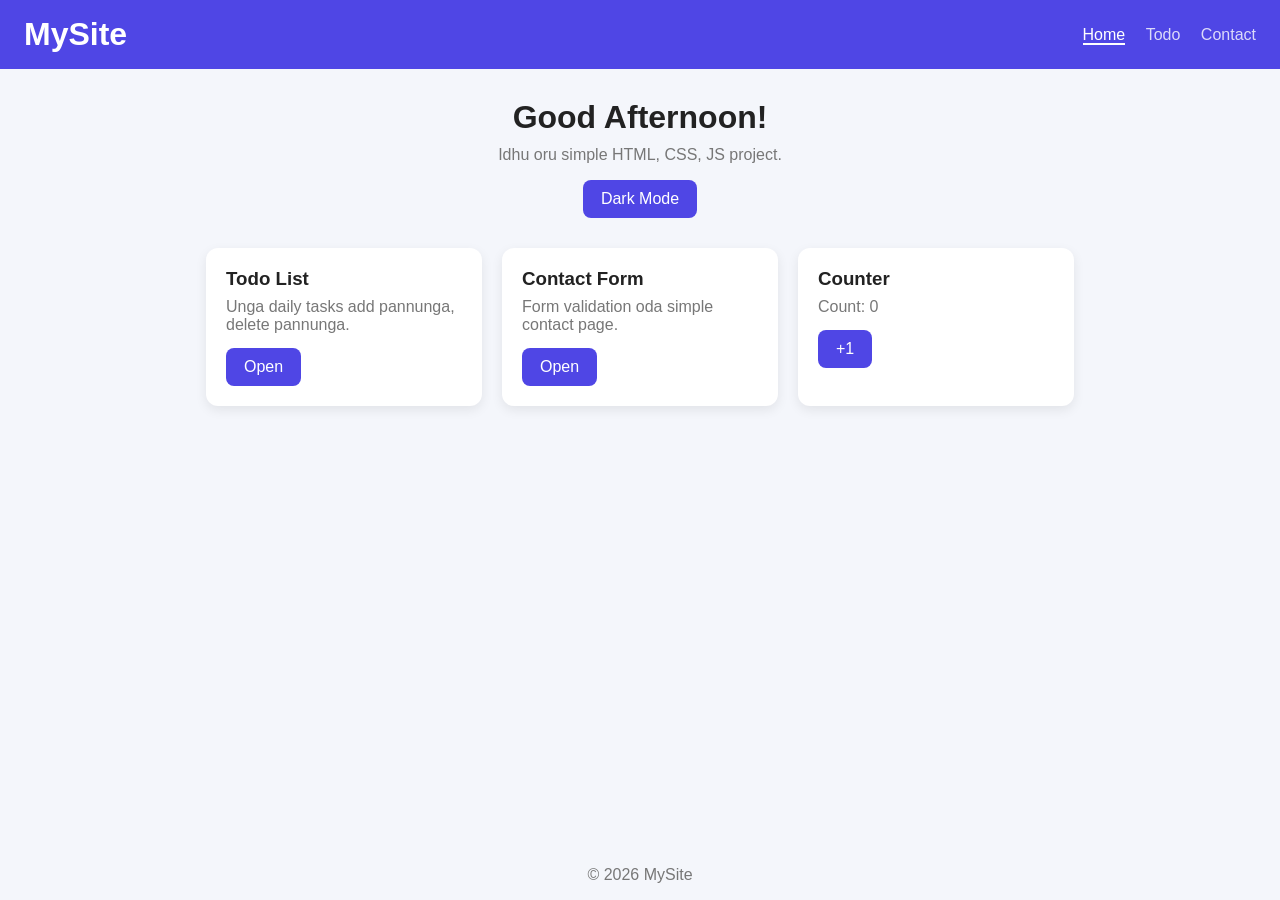
<file: index.html>
<!DOCTYPE html>
<html lang="en">
<head>
  <meta charset="UTF-8">
  <meta name="viewport" content="width=device-width, initial-scale=1.0">
  <title>My Simple Site - Home</title>
  <link rel="stylesheet" href="css/style.css">
</head>
<body>
  <header>
    <h1 class="logo">MySite</h1>
    <nav>
      <a href="index.html" class="active">Home</a>
      <a href="todo.html">Todo</a>
      <a href="contact.html">Contact</a>
    </nav>
  </header>

  <main class="container">
    <section class="hero">
      <h2 id="greeting">Welcome!</h2>
      <p>Idhu oru simple HTML, CSS, JS project.</p>
      <button id="themeBtn" class="btn">Dark Mode</button>
    </section>

    <section class="cards">
      <div class="card">
        <h3>Todo List</h3>
        <p>Unga daily tasks add pannunga, delete pannunga.</p>
        <a href="todo.html" class="btn">Open</a>
      </div>
      <div class="card">
        <h3>Contact Form</h3>
        <p>Form validation oda simple contact page.</p>
        <a href="contact.html" class="btn">Open</a>
      </div>
      <div class="card">
        <h3>Counter</h3>
        <p>Count: <span id="count">0</span></p>
        <button id="countBtn" class="btn">+1</button>
      </div>
    </section>
  </main>

  <footer>&copy; <span id="year"></span> MySite</footer>

  <script src="js/main.js"></script>
</body>
</html>
</file>
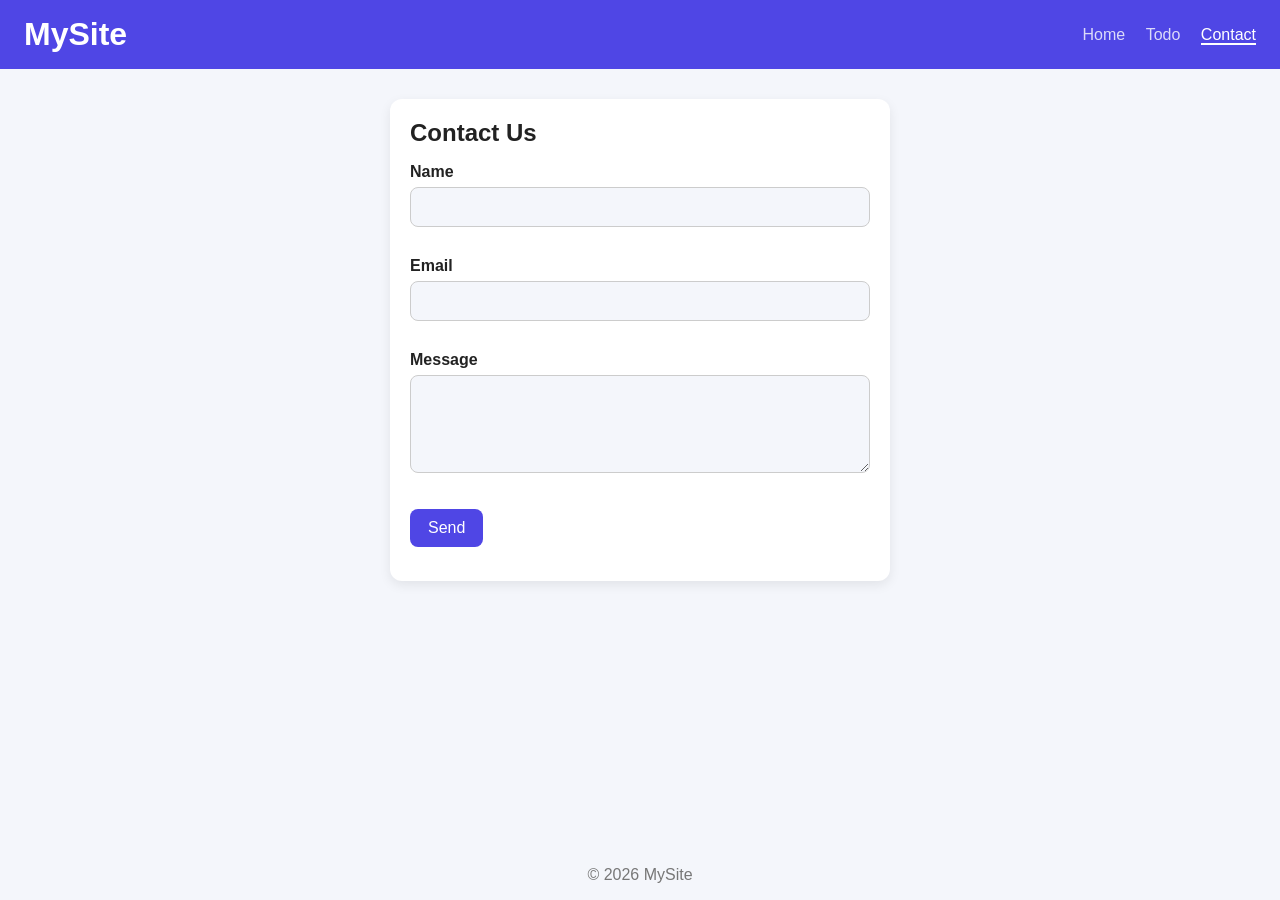
<file: contact.html>
<!DOCTYPE html>
<html lang="en">
<head>
  <meta charset="UTF-8">
  <meta name="viewport" content="width=device-width, initial-scale=1.0">
  <title>My Simple Site - Contact</title>
  <link rel="stylesheet" href="css/style.css">
</head>
<body>
  <header>
    <h1 class="logo">MySite</h1>
    <nav>
      <a href="index.html">Home</a>
      <a href="todo.html">Todo</a>
      <a href="contact.html" class="active">Contact</a>
    </nav>
  </header>

  <main class="container">
    <div class="box">
      <h2>Contact Us</h2>
      <form id="contactForm" novalidate>
        <label for="name">Name</label>
        <input type="text" id="name">
        <small class="error" id="nameError"></small>

        <label for="email">Email</label>
        <input type="email" id="email">
        <small class="error" id="emailError"></small>

        <label for="message">Message</label>
        <textarea id="message" rows="4"></textarea>
        <small class="error" id="messageError"></small>

        <button type="submit" class="btn">Send</button>
      </form>
      <p id="successMsg" class="success"></p>
    </div>
  </main>

  <footer>&copy; <span id="year"></span> MySite</footer>

  <script src="js/main.js"></script>
  <script src="js/contact.js"></script>
</body>
</html>
</file>
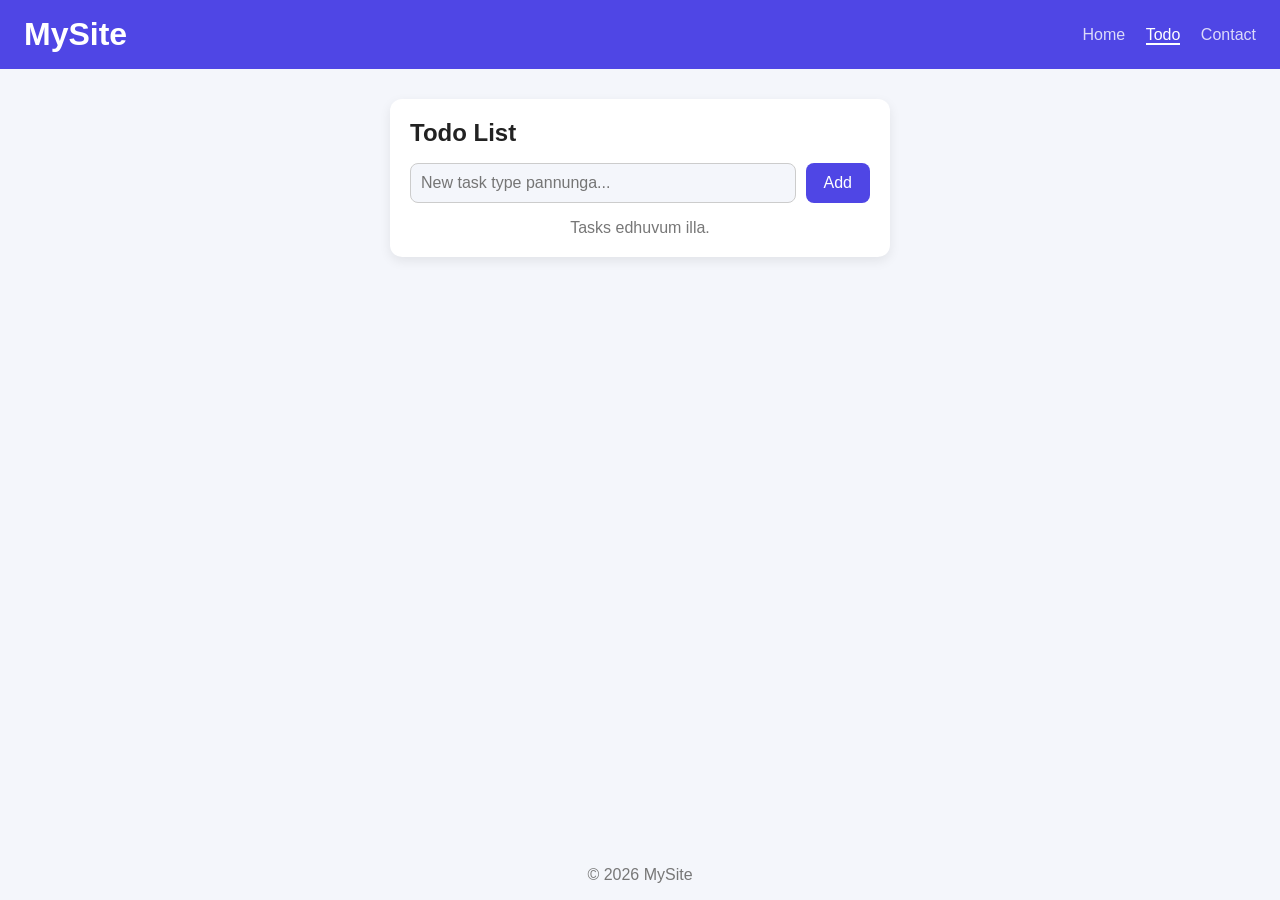
<file: todo.html>
<!DOCTYPE html>
<html lang="en">
<head>
  <meta charset="UTF-8">
  <meta name="viewport" content="width=device-width, initial-scale=1.0">
  <title>My Simple Site - Todo</title>
  <link rel="stylesheet" href="css/style.css">
</head>
<body>
  <header>
    <h1 class="logo">MySite</h1>
    <nav>
      <a href="index.html">Home</a>
      <a href="todo.html" class="active">Todo</a>
      <a href="contact.html">Contact</a>
    </nav>
  </header>

  <main class="container">
    <div class="box">
      <h2>Todo List</h2>
      <form id="todoForm" class="row">
        <input type="text" id="todoInput" placeholder="New task type pannunga...">
        <button type="submit" class="btn">Add</button>
      </form>
      <ul id="todoList"></ul>
      <p id="todoEmpty" class="muted">Tasks edhuvum illa.</p>
    </div>
  </main>

  <footer>&copy; <span id="year"></span> MySite</footer>

  <script src="js/main.js"></script>
  <script src="js/todo.js"></script>
</body>
</html>
</file>
<file: css/style.css>
:root {
  --bg: #f4f6fb;
  --card: #ffffff;
  --text: #222;
  --muted: #777;
  --primary: #4f46e5;
  --danger: #e11d48;
  --success: #16a34a;
}

body.dark {
  --bg: #121420;
  --card: #1e2132;
  --text: #eee;
  --muted: #aaa;
}

* { box-sizing: border-box; margin: 0; padding: 0; }

body {
  font-family: "Segoe UI", Arial, sans-serif;
  background: var(--bg);
  color: var(--text);
  min-height: 100vh;
  display: flex;
  flex-direction: column;
  transition: background 0.3s, color 0.3s;
}

/* Header */
header {
  background: var(--primary);
  color: #fff;
  padding: 16px 24px;
  display: flex;
  justify-content: space-between;
  align-items: center;
  flex-wrap: wrap;
  gap: 10px;
}
nav a {
  color: #fff;
  text-decoration: none;
  margin-left: 16px;
  opacity: 0.8;
}
nav a:hover, nav a.active { opacity: 1; border-bottom: 2px solid #fff; }

/* Layout */
.container { flex: 1; width: 100%; max-width: 900px; margin: 30px auto; padding: 0 16px; }
.hero { text-align: center; margin-bottom: 30px; }
.hero h2 { font-size: 2rem; margin-bottom: 10px; }
.hero p { color: var(--muted); margin-bottom: 16px; }

.cards { display: grid; grid-template-columns: repeat(auto-fit, minmax(220px, 1fr)); gap: 20px; }
.card, .box {
  background: var(--card);
  padding: 20px;
  border-radius: 12px;
  box-shadow: 0 4px 12px rgba(0,0,0,0.08);
}
.card h3 { margin-bottom: 8px; }
.card p { color: var(--muted); margin-bottom: 14px; }
.box { max-width: 500px; margin: 0 auto; }
.box h2 { margin-bottom: 16px; }

/* Buttons & inputs */
.btn {
  display: inline-block;
  background: var(--primary);
  color: #fff;
  border: none;
  padding: 10px 18px;
  border-radius: 8px;
  cursor: pointer;
  text-decoration: none;
  font-size: 1rem;
}
.btn:hover { opacity: 0.9; }

input, textarea {
  width: 100%;
  padding: 10px;
  border: 1px solid #ccc;
  border-radius: 8px;
  font-size: 1rem;
  background: var(--bg);
  color: var(--text);
}
label { display: block; margin: 12px 0 6px; font-weight: 600; }
.row { display: flex; gap: 10px; margin-bottom: 16px; }

/* Todo */
#todoList { list-style: none; }
#todoList li {
  display: flex;
  justify-content: space-between;
  align-items: center;
  padding: 10px;
  border-bottom: 1px solid rgba(128,128,128,0.2);
}
#todoList li span { cursor: pointer; }
#todoList li.done span { text-decoration: line-through; color: var(--muted); }
.delete { background: var(--danger); padding: 4px 10px; font-size: 0.85rem; }

/* Messages */
.muted { color: var(--muted); text-align: center; }
.error { color: var(--danger); display: block; min-height: 18px; }
.success { color: var(--success); margin-top: 14px; font-weight: 600; }
form .btn { margin-top: 14px; }
.row .btn { margin-top: 0; }

footer { text-align: center; padding: 16px; color: var(--muted); }
</file>
